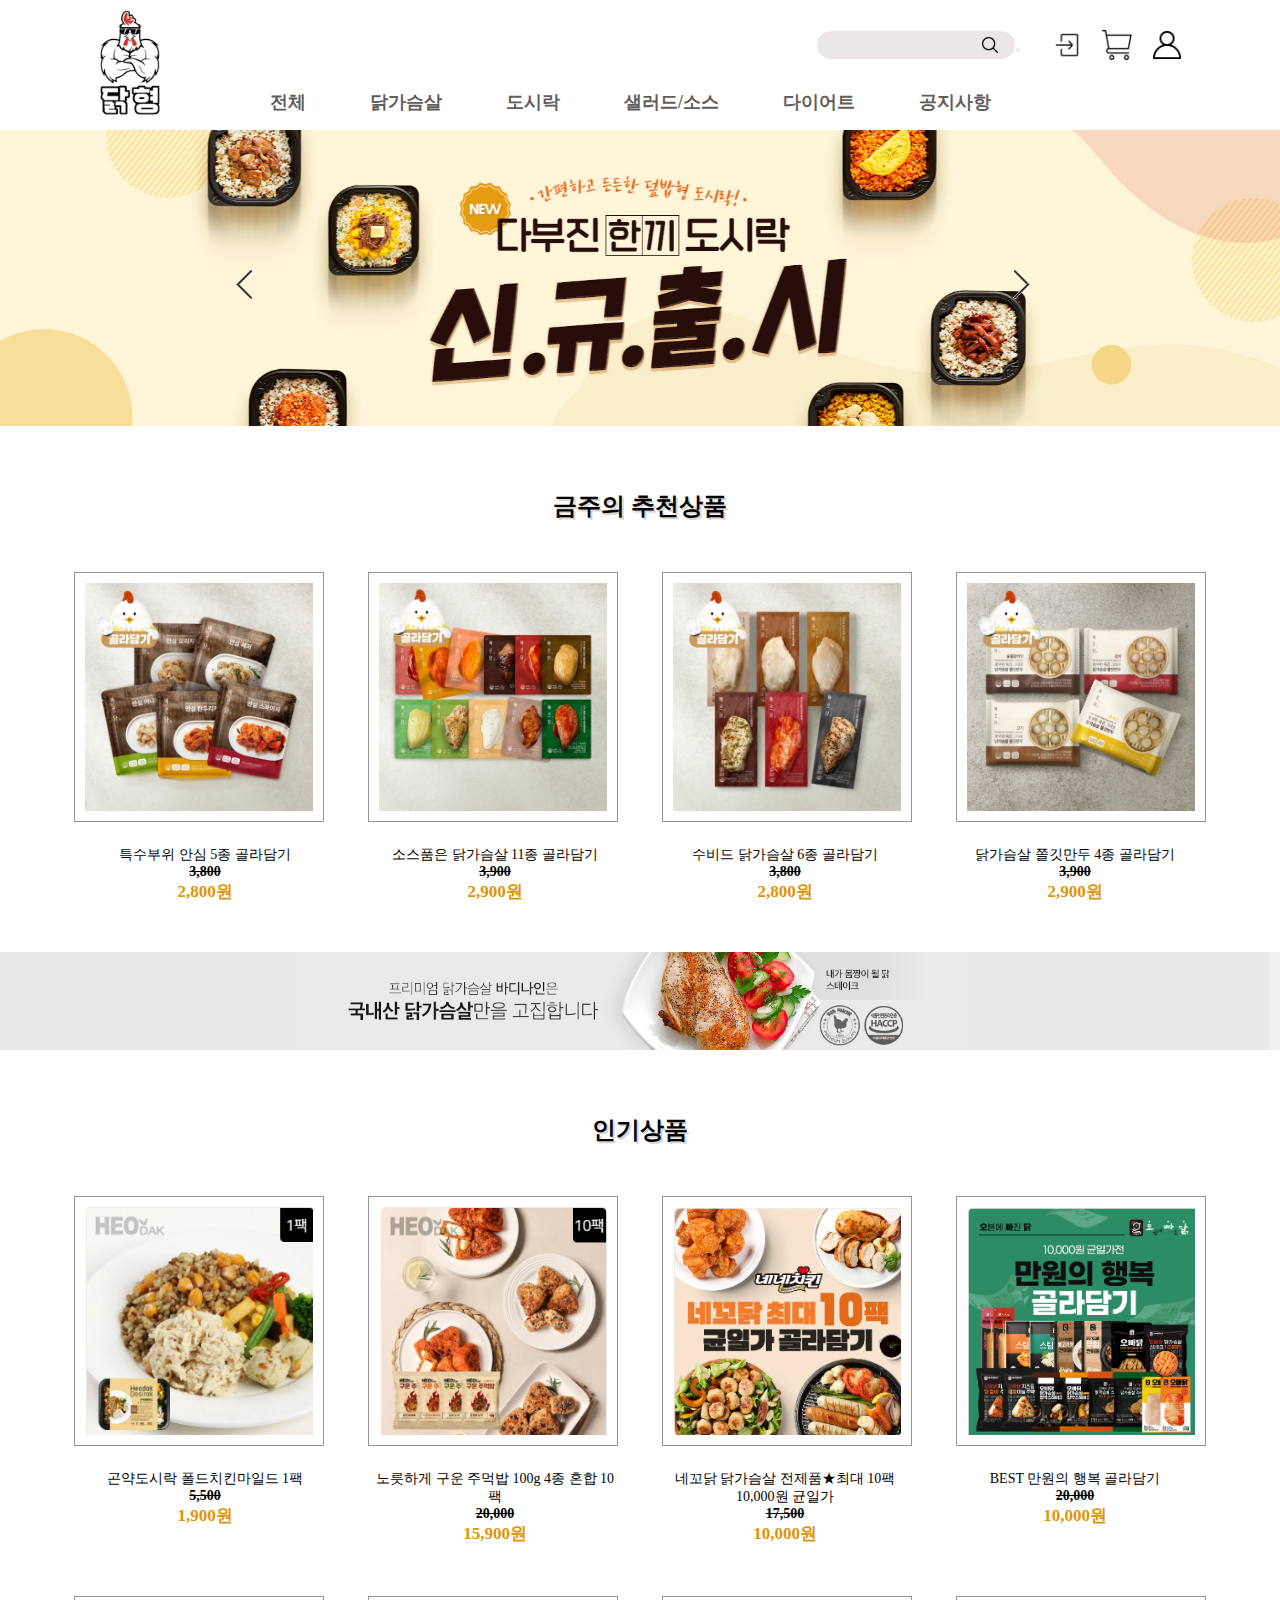
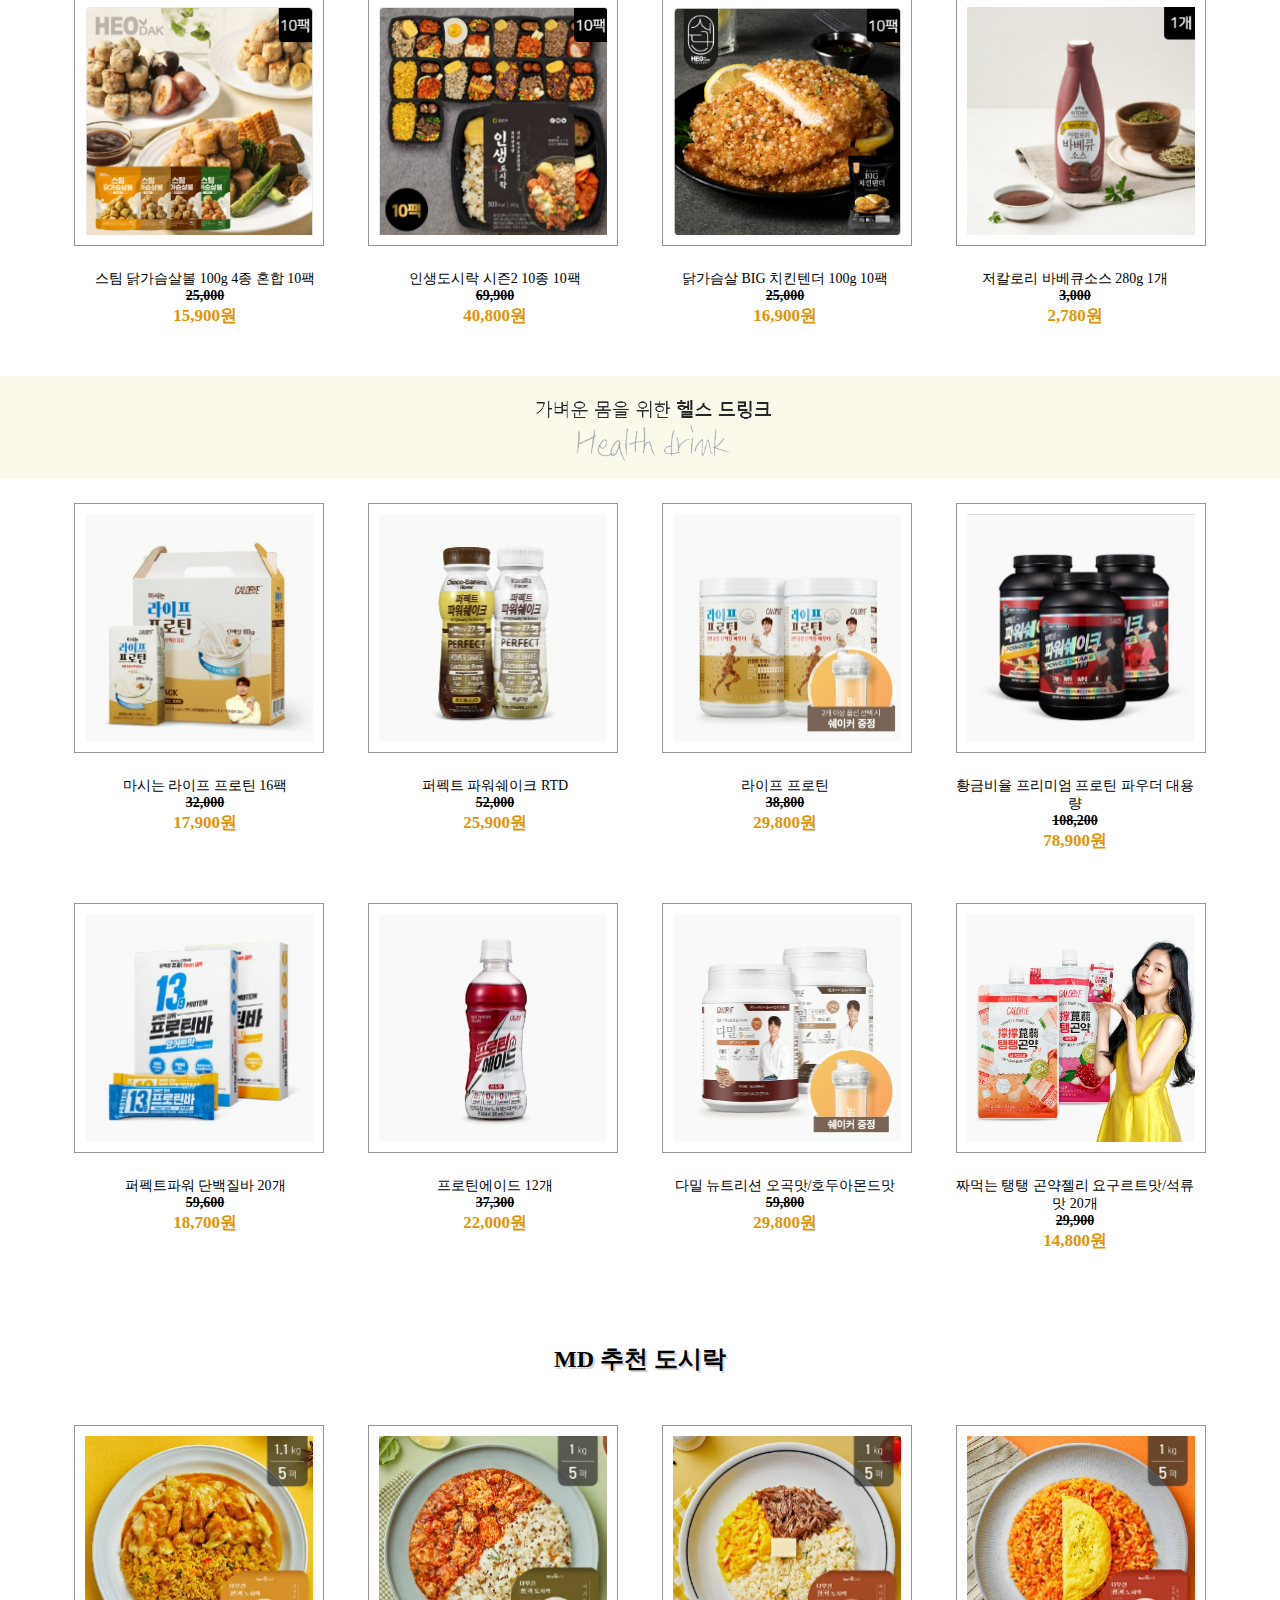
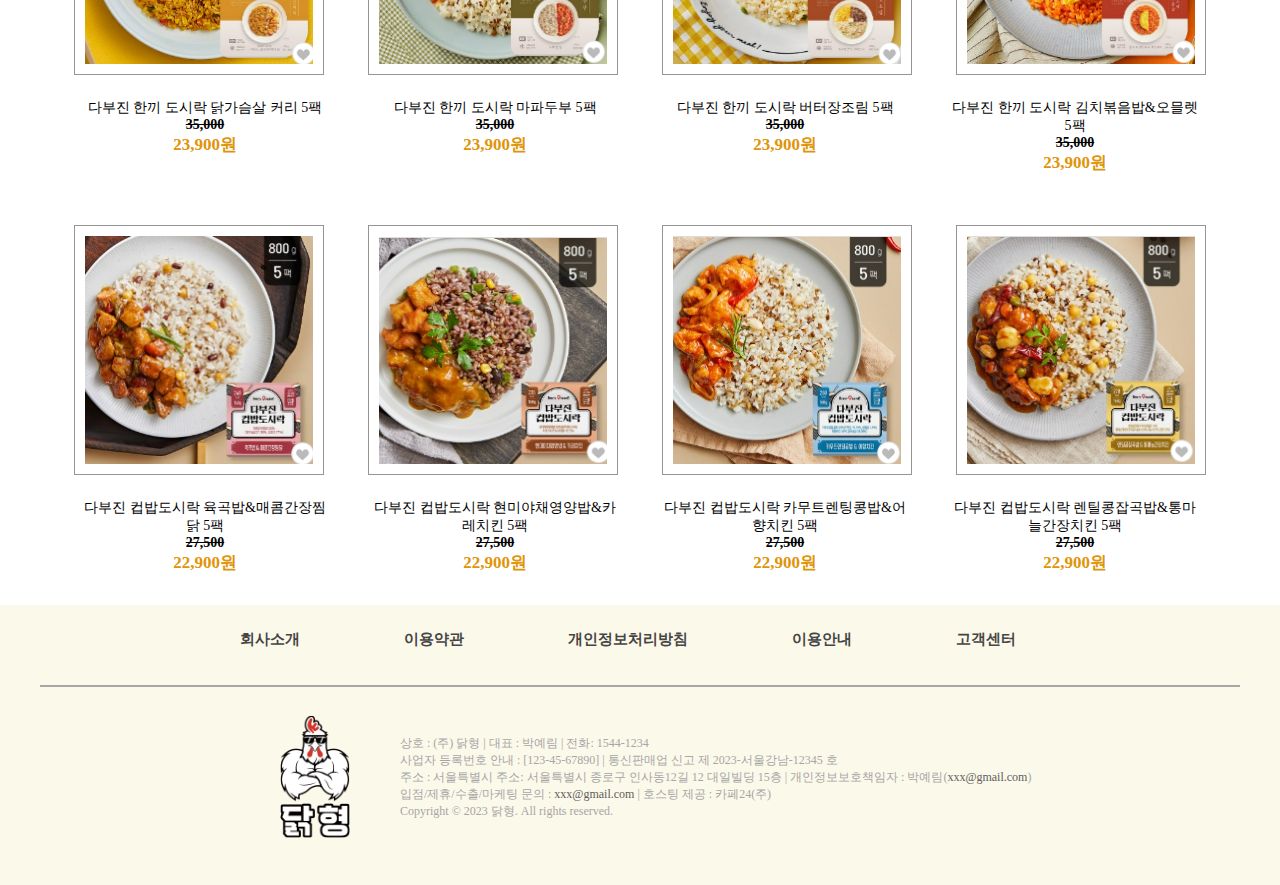
<file: ex.html>
<!DOCTYPE html>
<html lang="en">
<head>
    <meta charset="UTF-8">
    <meta http-equiv="X-UA-Compatible" content="IE=edge">
    <meta name="viewport" content="width=device-width, initial-scale=1.0">
    <title>메인페이지</title>
    <style>
        * {
            margin: 0;
            padding: 0;
            
            box-sizing: border-box;

        }
        ul {
            list-style: none;
        }
        #wrap {
            text-align: center;
            margin: 0 auto;
        }
        header {
            height: 130px;
            /* border: 1px solid blue; */
            /* background-color: rgb(245, 209, 209); */
            position: relative;
        }
        #main {
            overflow: hidden;
            /* border: 1px solid green; */
            /* background-color: rgb(243, 231, 233); */
        }
           
        
        #container {
            width: 1200px;
            height: inherit;
            margin: 0 auto;
            /* border: 1px solid blue; */
            position: relative;

        }


    
        a {
            text-decoration: none;
            color: black;
        }
        #logo {
            width: 60px;
            position: absolute;
            top: 10px;
            left: 60px;
            
        }
        #search {
            position: absolute;
            top: 30px;
            right: 220px;
        }
        #search input{
            border-radius: 30px;
            width: 200px;
            height: 30px;
            background-color: rgb(236, 231, 231);
            border: 1px solid white;           
                
            
        }
    
          
        input:focus {outline: none;} /* outline 테두리 없애기 */

       

        #search img {
            width: 20px;
            background-color: rgba(255, 255, 255, 0);
            position: absolute;
            top: 5px;
            right: 20px;
        
        }
       
        #top_menu { 
            /* border: 1px solid red; */
            position: absolute;
            right: 50px;
            top: 30px;
        }
      
        #top_menu li {
            display: inline;
            padding: 8px;
       }
            
        p {
            font-size: 20px;

        }

        /* 헤더 메인메뉴  */

        #main_menu{ 
            float: left;
            /* border: 1px solid red; */
            position: absolute;
            left: 200px;
            top: 90px;        
            
                    
            
        }
    
        #main_menu li {
            display: inline;
            font-size: 18px;
            margin: 30px;
            font-weight: bold;
            position: relative;          
            
        }

        /* 메인 CSS */
        #banner{
            width: 100%;
            min-width: 100%;
        }

        #recomm {
            /* background-color: gold; */
            height: 400px;                               
        }           
            
        h2 {
            margin-top: 60px;
            margin-bottom: 30px;  
            text-shadow: 2px 2px rgb(216, 212, 212);  
        }
        #recomm  img {
            width: 250px;
            height: 250px;
            margin: 20px;  
            border: 1px solid rgb(151, 148, 148);    
            padding: 10px;     
            
        }
        #name {
            font-size: 14px;
        }
        #price1 {
            font-size: 14px;
            font-weight: bold;
            /* float: left; */
            /* margin: 20px; */
          
        }
        #price2{
            font-weight: bold;
            font-size: 17px;
            color: rgb(224, 148, 7);
            /* float: left; */
        }
        #recomm ul {
            /* border: 1px solid red; */
            float: left;
            margin: 0 0 0 40px;            
            width: 250px;
        }

        /* 인기상품 */
        #best {
            height: 500px;
        }
      






        
        a { 
            text-decoration: none;
        }
        a:link { 
            color: rgb(97, 93, 93);
        }
        a:hover{
            color: rgba(0, 0, 0, 0.651);
        }
        a:visited { 
            color: rgb(97, 93, 93);
        }
        a:active{
            color: rgb(97, 93, 93);
        }

        .clear {clear: both;}



        /* 푸터 */
        footer {
            height: 280px;
            background-color: rgb(251, 249, 234);                                    

        }  
  


        footer img {
            width: 70px;
            float: left;
            position: absolute;
            top : 110px;
            left: 20%;
        }
        #footer_info {
            float: left;
            color: rgb(168, 165, 165);
            position: absolute;
            top: 130px;
            left: 360px;
            text-align: left;
        }
        footer li {
            font-size: 12px;
        }
        #line {
            border-bottom: 2px solid rgb(168, 165, 165);
            padding: 40px;
            
            
        }
        #f_line{
            color: rgb(70, 69, 69);
            font-weight: bold;
            margin-left: 100px;
            /* border: 1px solid red; */
            font-size: 15px;
   
        
        }
        #f_line_d {
            /* border: 1px solid red; */
            top: 25px;
            position: absolute;
            left: 100px;
        }
       

       

    


    </style>
</head>
<body>
    <div id="wrap">
        <!-- 헤더 시작--------------- -->
        <header>
            <div id="container">
                <a href="ex.html"><img id="logo" src="img/logo.png"></a>
                <div id="search"><input type="text"><button type="button"><a href="#"><img src="img/search.png"></a></button></div>
            

            <nav id="top_menu">
                <ul>
                    <li class="green"><a href="#" style="text-decoration: none;"><img src="img/login.png" width="30px"></a></li>
                    <li class="green"><a href="#"><img src="img/cart.png" width="30px"></a></li>
                    <li><a href="#"><img src="img/mypage.png" width="30px"></a></li>
                </ul>
                
            </nav> <!-- top_ menu-->
        </section> <!-- section_top-->
        <section id="main_menu_d1">
            <nav id="main_menu">
                <ul>
                    <li><a href="#">전체</a></li>                    
                    <li><a href="#">닭가슴살</a></li>
                    <li><a href="#">도시락</a></li>
                    <li><a href="#">샐러드/소스</a></li>
                    <li><a href="#">다이어트</a></li>
                    <li><a href="#">공지사항</a></li>
              </ul>
            </nav>
            </div>
        </section>
        </header>
        <!-- 헤더 끝 -->

        <!-- 메인시작------------- -->
        <section id="main">
            <a href="#"><img id="banner" src="img/main2.png"></a>
            <!-- 금주의 추천상품 -->
            <div id="container">
                <h2>금주의 추천상품</h2>
                <div id="recomm">
                    <a href="#"><img src="img/recomm1.jpg"></a>                   
                    <a href="#"><img src="img/recomm2.jpg"></a>
                    <a href="#"><img src="img/recomm3.jpg"></a>
                    <a href="#"><img src="img/recomm4.jpg"></a> 
                    <ul>
                        <li id="name">특수부위 안심 5종 골라담기</li>
                        <li id="price1"><s>3,800</s> </li>
                        <li id="price2">2,800원</li>
                    </ul>  
                    <ul>
                        <li id="name">소스품은 닭가슴살 11종 골라담기</li>
                        <li id="price1"><s>3,900</s></li>
                        <li id="price2">2,900원</li>
                    </ul>  
                    <ul>
                        <li id="name">수비드 닭가슴살 6종 골라담기</li>
                        <li id="price1"><s>3,800</s> </li>
                        <li id="price2">2,800원</li>
                    </ul>  
                    <ul>
                        <li id="name">닭가슴살 쫄깃만두 4종 골라담기</li>
                        <li id="price1"><s>3,900</s> </li>
                        <li id="price2">2,900원</li>
                    </ul>  
                </div>                                      
            </div>
            <!-- 국내산 닭가슴살 배너 -->
            <img id="banner" src="img/banner2.png">
            <!-- 인기상품 -->
            <div id="container">
                <h2>인기상품</h2>
                <div id="recomm">
                    <a href="#"><img src="img/best1.png"></a>                   
                    <a href="#"><img src="img/best2.png"></a>
                    <a href="#"><img src="img/best3.png"></a>
                    <a href="#"><img src="img/best4.png"></a> 
                    <ul>
                        <li id="name">곤약도시락 폴드치킨마일드 1팩</li>
                        <li id="price1"><s>5,500</s> </li>
                        <li id="price2">1,900원</li>
                    </ul>  
                    <ul>
                        <li id="name">노릇하게 구운 주먹밥 100g 4종 혼합 10팩</li>
                        <li id="price1"><s>20,000</s></li>
                        <li id="price2">15,900원</li>
                    </ul>  
                    <ul>
                        <li id="name">네꼬닭 닭가슴살 전제품★최대 10팩 10,000원 균일가</li>
                        <li id="price1"><s>17,500</s> </li>
                        <li id="price2">10,000원</li>
                    </ul>  
                    <ul>
                        <li id="name">BEST 만원의 행복 골라담기</li>
                        <li id="price1"><s>20,000</s> </li>
                        <li id="price2">10,000원</li>
                    </ul>                      
                </div>
                <div id="recomm">
                    <a href="#"><img src="img/best5.png"></a>                   
                    <a href="#"><img src="img/best6.png"></a>
                    <a href="#"><img src="img/best7.png"></a>
                    <a href="#"><img src="img/best8.png"></a> 
                    <ul>
                        <li id="name">스팀 닭가슴살볼 100g 4종 혼합 10팩</li>
                        <li id="price1"><s>25,000</s> </li>
                        <li id="price2">15,900원</li>
                    </ul>  
                    <ul>
                        <li id="name">인생도시락 시즌2 10종 10팩</li>
                        <li id="price1"><s>69,900</s></li>
                        <li id="price2">40,800원</li>
                    </ul>  
                    <ul>
                        <li id="name">닭가슴살 BIG 치킨텐더 100g 10팩</li>
                        <li id="price1"><s>25,000</s> </li>
                        <li id="price2">16,900원</li>
                    </ul>  
                    <ul>
                        <li id="name">저칼로리 바베큐소스 280g 1개</li>
                        <li id="price1"><s>3,000</s> </li>
                        <li id="price2">2,780원</li>
                    </ul>                      
                </div>         
            </div>
            <!-- 헬스 드링크 -->
            <img id="banner" src="img/banner3.png">
            <div id="container">
                <div id="recomm">
                    <a href="#"><img src="img/drink1.png"></a>                   
                    <a href="#"><img src="img/drink2.png"></a>
                    <a href="#"><img src="img/drink3.png"></a>
                    <a href="#"><img src="img/drink4.png"></a> 
                    <ul>
                        <li id="name"> 마시는 라이프 프로틴 16팩</li>
                        <li id="price1"><s>32,000</s> </li>
                        <li id="price2">17,900원</li>
                    </ul>  
                    <ul>
                        <li id="name"> 퍼펙트 파워쉐이크 RTD</li>
                        <li id="price1"><s>52,000</s></li>
                        <li id="price2">25,900원</li>
                    </ul>  
                    <ul>
                        <li id="name"> 라이프 프로틴</li>
                        <li id="price1"><s>38,800</s> </li>
                        <li id="price2">29,800원</li>
                    </ul>  
                    <ul>
                        <li id="name"> 황금비율 프리미엄 프로틴 파우더 대용량</li>
                        <li id="price1"><s>108,200</s> </li>
                        <li id="price2">78,900원</li>
                    </ul>                      
                </div>
                <div id="recomm">
                    <a href="#"><img src="img/drink5.png"></a>                   
                    <a href="#"><img src="img/drink6.png"></a>
                    <a href="#"><img src="img/drink7.png"></a>
                    <a href="#"><img src="img/drink8.png"></a> 
                    <ul>
                        <li id="name"> 퍼펙트파워 단백질바 20개</li>
                        <li id="price1"><s>59,600</s> </li>
                        <li id="price2">18,700원</li>
                    </ul>  
                    <ul>
                        <li id="name"> 프로틴에이드 12개</li>
                        <li id="price1"><s>37,300</s></li>
                        <li id="price2">22,000원</li>
                    </ul>  
                    <ul>
                        <li id="name"> 다밀 뉴트리션 오곡맛/호두아몬드맛</li>
                        <li id="price1"><s>59,800</s> </li>
                        <li id="price2">29,800원</li>
                    </ul>  
                    <ul>
                        <li id="name"> 짜먹는 탱탱 곤약젤리 요구르트맛/석류맛 20개</li>
                        <li id="price1"><s>29,900</s> </li>
                        <li id="price2">14,800원</li>
                    </ul>                      
                </div>      
                <!-- MD 추천 도시락-------------- -->
                <h2>MD 추천 도시락</h2>
                <div id="recomm">
                    <a href="#"><img src="img/md_rice1.png"></a>                   
                    <a href="#"><img src="img/md_rice2.png"></a>
                    <a href="#"><img src="img/md_rice3.png"></a>
                    <a href="#"><img src="img/md_rice4.png"></a> 
                    <ul>
                        <li id="name">다부진 한끼 도시락 닭가슴살 커리 5팩</li>
                        <li id="price1"><s>35,000</s> </li>
                        <li id="price2">23,900원</li>
                    </ul>  
                    <ul>
                        <li id="name">다부진 한끼 도시락 마파두부 5팩</li>
                        <li id="price1"><s>35,000</s></li>
                        <li id="price2">23,900원</li>
                    </ul>  
                    <ul>
                        <li id="name">다부진 한끼 도시락 버터장조림 5팩</li>
                        <li id="price1"><s>35,000</s></li>
                        <li id="price2">23,900원</li>
                    </ul>  
                    <ul>
                        <li id="name">다부진 한끼 도시락 김치볶음밥&오믈렛 5팩</li>
                        <li id="price1"><s>35,000</s></li>
                        <li id="price2">23,900원</li>
                    </ul>                      
                </div>
                <div id="recomm">
                    <a href="#"><img src="img/md_rice5.png"></a>                   
                    <a href="#"><img src="img/md_rice6.png"></a>
                    <a href="#"><img src="img/md_rice7.png"></a>
                    <a href="#"><img src="img/md_rice8.png"></a> 
                    <ul>
                        <li id="name">다부진 컵밥도시락 육곡밥&매콤간장찜닭 5팩</li>
                        <li id="price1"><s>27,500</s> </li>
                        <li id="price2">22,900원</li>
                    </ul>  
                    <ul>
                        <li id="name">다부진 컵밥도시락 현미야채영양밥&카레치킨 5팩</li>
                        <li id="price1"><s>27,500</s> </li>
                        <li id="price2">22,900원</li>
                    </ul>  
                    <ul>
                        <li id="name">다부진 컵밥도시락 카무트렌팅콩밥&어향치킨 5팩</li>
                        <li id="price1"><s>27,500</s> </li>
                        <li id="price2">22,900원</li>
                    </ul>  
                    <ul>
                        <li id="name">다부진 컵밥도시락 렌틸콩잡곡밥&통마늘간장치킨 5팩</li>
                        <li id="price1"><s>27,500</s> </li>
                        <li id="price2">22,900원</li>
                    </ul>                      
                </div> 
            </div> 
            
            














        </div>







    


        </section>
        <!-- 푸터시작-------------- -->
        <footer>
            <div id="container">
                <div id="f_line_d">
                <a href="#" id="f_line">회사소개</a>
                <a href="#" id="f_line">이용약관</a>
                <a href="#" id="f_line">개인정보처리방침</a>
                <a href="#" id="f_line">이용안내</a>
                <a href="#" id="f_line">고객센터</a>
                </div>
                <div id="line"></div>
            <img src="img/logo.png">
            <ul id="footer_info">
                <li>상호 : (주) 닭형 | 대표 : 박예림 | 전화: 1544-1234 </li>
                <li>사업자 등록번호 안내 : [123-45-67890] | 통신판매업 신고 제 2023-서울강남-12345 호</li>
                <li>주소 : 서울특별시 주소: 서울특별시 종로구 인사동12길 12 대일빌딩 15층 | 개인정보보호책임자 : 박예림(<a href="xxx@gmail.com">xxx@gmail.com</a>)</li>
                <li>입점/제휴/수출/마케팅 문의 : <a href="xxx@gmail.com">xxx@gmail.com</a> | 호스팅 제공 : 카페24(주)</li>
                <li>Copyright © 2023 닭형. All rights reserved.</li>
    
            </ul>
    
            </div>
    
        </footer>
    </div>


    
</body>
</html>
</file>
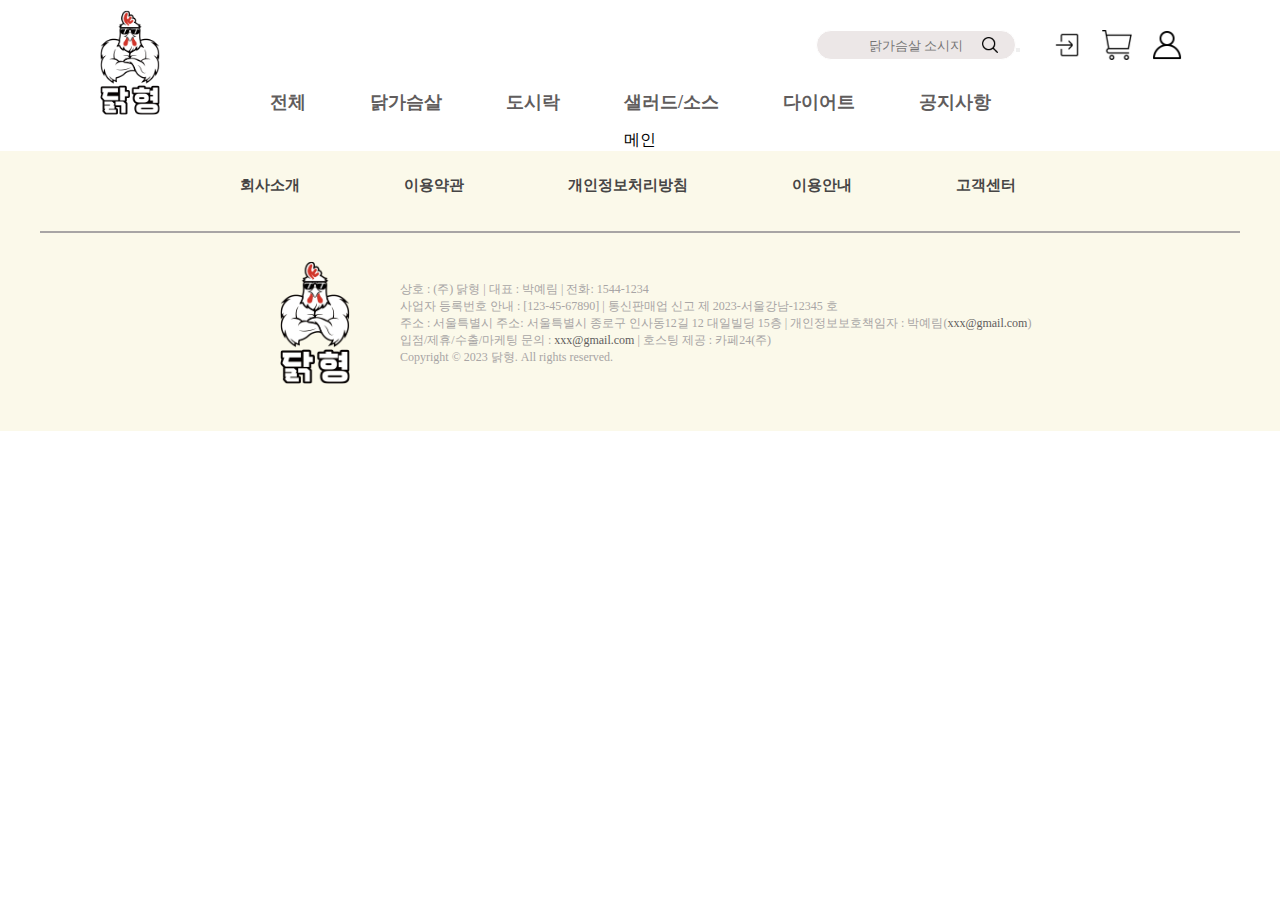
<file: form.html>
<!DOCTYPE html>
<html lang="en">
<head>
    <meta charset="UTF-8">
    <meta http-equiv="X-UA-Compatible" content="IE=edge">
    <meta name="viewport" content="width=device-width, initial-scale=1.0">
    <title>폼</title>
    <style>
        * {
            margin: 0;
            padding: 0;
            
            box-sizing: border-box;

        }
        ul {
            list-style: none;
        }
        #wrap {
            text-align: center;
            margin: 0 auto;
        }
        header {
            height: 130px;
            /* border: 1px solid blue; */
            /* background-color: rgb(245, 209, 209); */
            position: relative;
        }
        #main {
            overflow: hidden;
            /* border: 1px solid green; */
            /* background-color: rgb(243, 231, 233); */
        }
           
        
        #container {
            width: 1200px;
            height: inherit;
            margin: 0 auto;
            /* border: 1px solid blue; */
            position: relative;

        }


    
        a {
            text-decoration: none;
            color: black;
        }
        #logo {
            width: 60px;
            position: absolute;
            top: 10px;
            left: 60px;
            
        }
        #search {
            position: absolute;
            top: 30px;
            right: 220px;
        }
        #search input{
            border-radius: 30px;
            width: 200px;
            height: 30px;
            background-color: rgb(236, 231, 231);
            border: 1px solid white;
            text-align: center;         
                
            
        }
    
          
        input:focus {outline: none;} /* outline 테두리 없애기 */

       

        #search img {
            width: 20px;
            background-color: rgba(255, 255, 255, 0);
            position: absolute;
            top: 5px;
            right: 20px;
        
        }
       
        #top_menu { 
            /* border: 1px solid red; */
            position: absolute;
            right: 50px;
            top: 30px;
        }
      
        #top_menu li {
            display: inline;
            padding: 8px;
       }
            
        p {
            font-size: 20px;

        }

        /* 헤더 메인메뉴  */

        #main_menu{ 
            float: left;
            /* border: 1px solid red; */
            position: absolute;
            left: 200px;
            top: 90px;        
            
                    
            
        }
    
        #main_menu li {
            display: inline;
            font-size: 18px;
            margin: 30px;
            font-weight: bold;
            position: relative;          
            
        }

        /* 메인 CSS */






        
        a { 
            text-decoration: none;
        }
        a:link { 
            color: rgb(97, 93, 93);
        }
        a:hover{
            color: rgba(0, 0, 0, 0.651);
        }
        a:visited { 
            color: rgb(97, 93, 93);
        }
        a:active{
            color: rgb(97, 93, 93);
        }

        .clear {clear: both;}



        /* 푸터 */
        footer {
            height: 280px;
            background-color: rgb(251, 249, 234);                                    

        }  
  


        footer img {
            width: 70px;
            float: left;
            position: absolute;
            top : 110px;
            left: 20%;
        }
        #footer_info {
            float: left;
            color: rgb(168, 165, 165);
            position: absolute;
            top: 130px;
            left: 360px;
            text-align: left;
        }
        footer li {
            font-size: 12px;
        }
        #line {
            border-bottom: 2px solid rgb(168, 165, 165);
            padding: 40px;
            
            
        }
        #f_line{
            color: rgb(70, 69, 69);
            font-weight: bold;
            margin-left: 100px;
            /* border: 1px solid red; */
            font-size: 15px;
   
        
        }
        #f_line_d {
            /* border: 1px solid red; */
            top: 25px;
            position: absolute;
            left: 100px;
        }
       

       

    


    </style>
</head>
<body>
    <div id="wrap">
        <!-- 헤더 시작--------------- -->
        <header>
            <div id="container">
                <a href="ex.html"><img id="logo" src="img/logo.png"></a>
                <div id="search"><input type="text" placeholder="닭가슴살 소시지"><button type="button"><a href="#"><img src="img/search.png"></a></button></div>
            

            <nav id="top_menu">
                <ul>
                    <li class="green"><a href="#" style="text-decoration: none;"><img src="img/login.png" width="30px"></a></li>
                    <li class="green"><a href="#"><img src="img/cart.png" width="30px"></a></li>
                    <li><a href="#"><img src="img/mypage.png" width="30px"></a></li>
                </ul>
                
            </nav> <!-- top_ menu-->
        </section> <!-- section_top-->
        <section id="main_menu_d1">
            <nav id="main_menu">
                <ul>
                    <li><a href="#">전체</a></li>                    
                    <li><a href="#">닭가슴살</a></li>
                    <li><a href="#">도시락</a></li>
                    <li><a href="#">샐러드/소스</a></li>
                    <li><a href="#">다이어트</a></li>
                    <li><a href="#">공지사항</a></li>
              </ul>
            </nav>
            </div>
        </section>
        </header>
        <!-- 헤더 끝 -->

        <!-- 메인시작------------- -->
        <section id="main">
            <div id="container">
                메인
            </div>
          

            


        </section>
        <!-- 푸터시작-------------- -->
        <footer>
            <div id="container">
                <div id="f_line_d">
                <a href="#" id="f_line">회사소개</a>
                <a href="#" id="f_line">이용약관</a>
                <a href="#" id="f_line">개인정보처리방침</a>
                <a href="#" id="f_line">이용안내</a>
                <a href="#" id="f_line">고객센터</a>
                </div>
                <div id="line"></div>
            <img src="img/logo.png">
            <ul id="footer_info">
                <li>상호 : (주) 닭형 | 대표 : 박예림 | 전화: 1544-1234 </li>
                <li>사업자 등록번호 안내 : [123-45-67890] | 통신판매업 신고 제 2023-서울강남-12345 호</li>
                <li>주소 : 서울특별시 주소: 서울특별시 종로구 인사동12길 12 대일빌딩 15층 | 개인정보보호책임자 : 박예림(<a href="xxx@gmail.com">xxx@gmail.com</a>)</li>
                <li>입점/제휴/수출/마케팅 문의 : <a href="xxx@gmail.com">xxx@gmail.com</a> | 호스팅 제공 : 카페24(주)</li>
                <li>Copyright © 2023 닭형. All rights reserved.</li>
    
            </ul>
    
            </div>
    
        </footer>
    </div>


    
</body>
</html>
</file>
